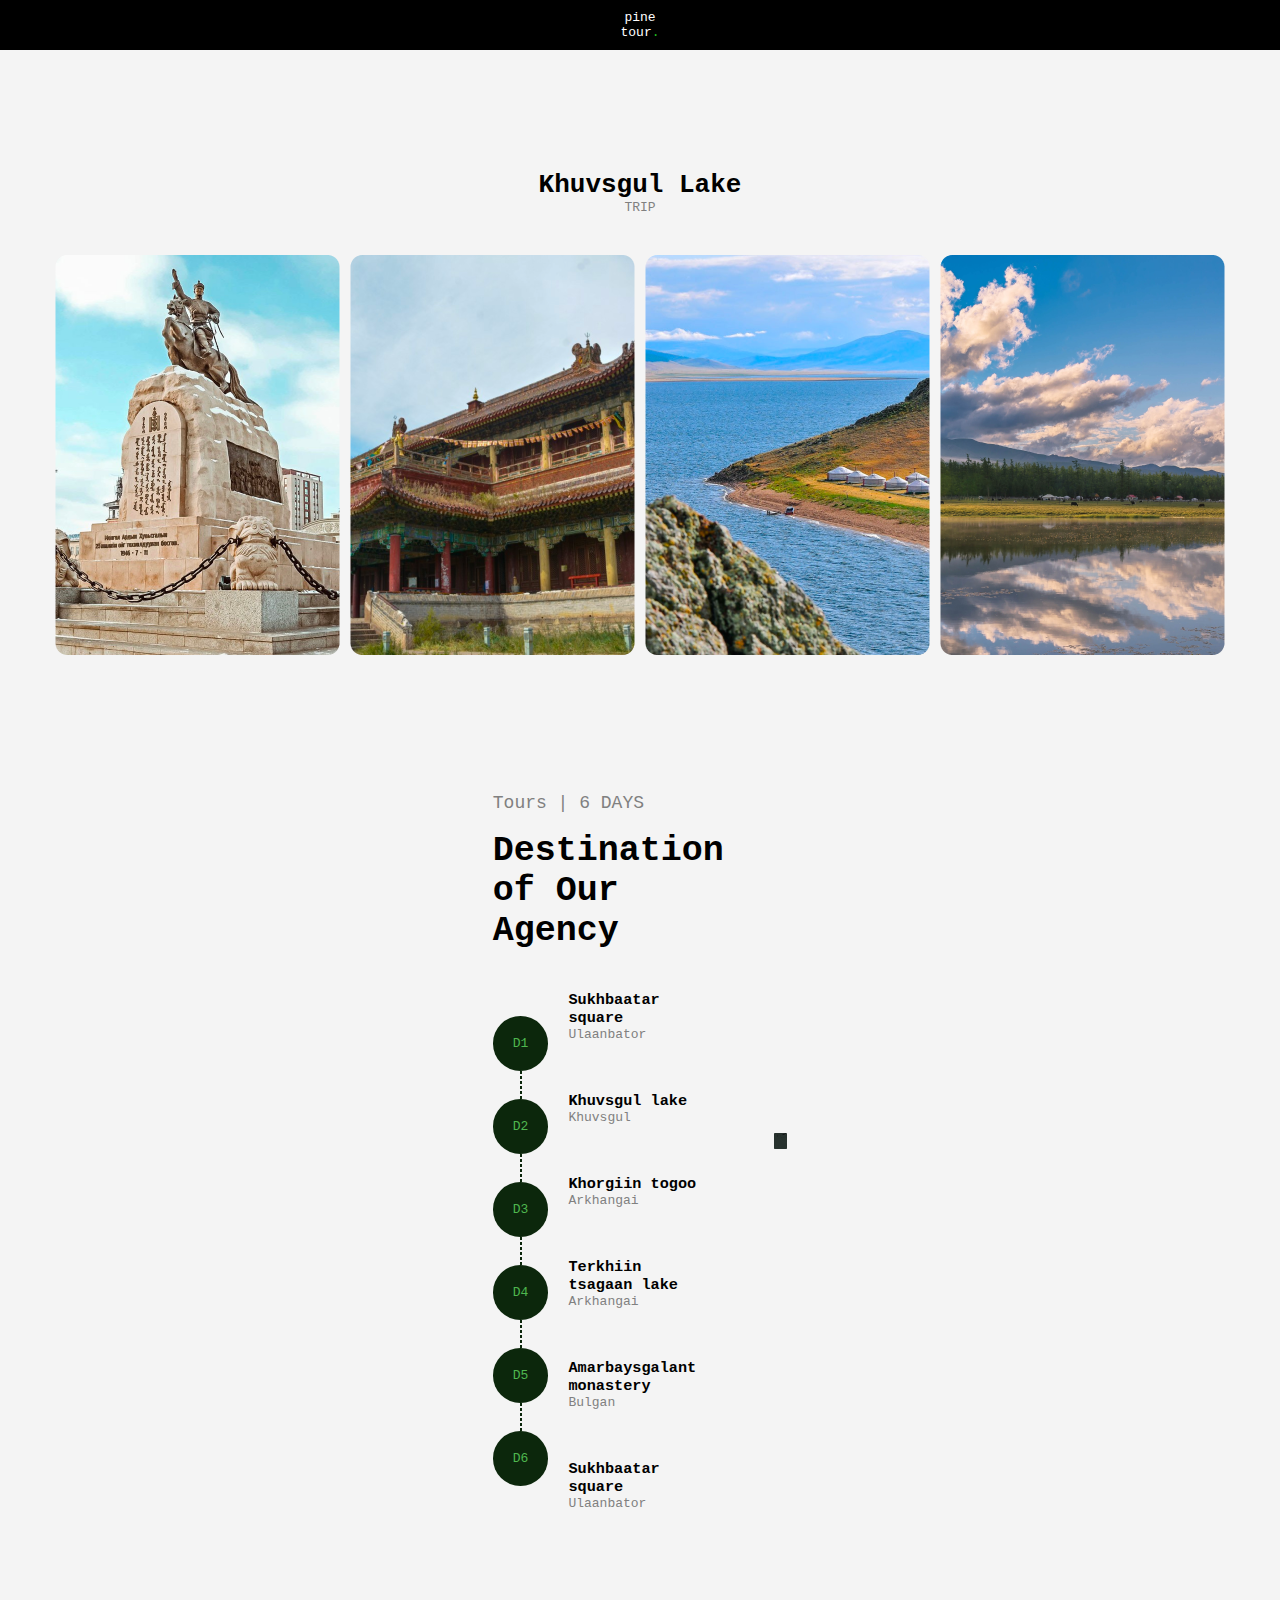
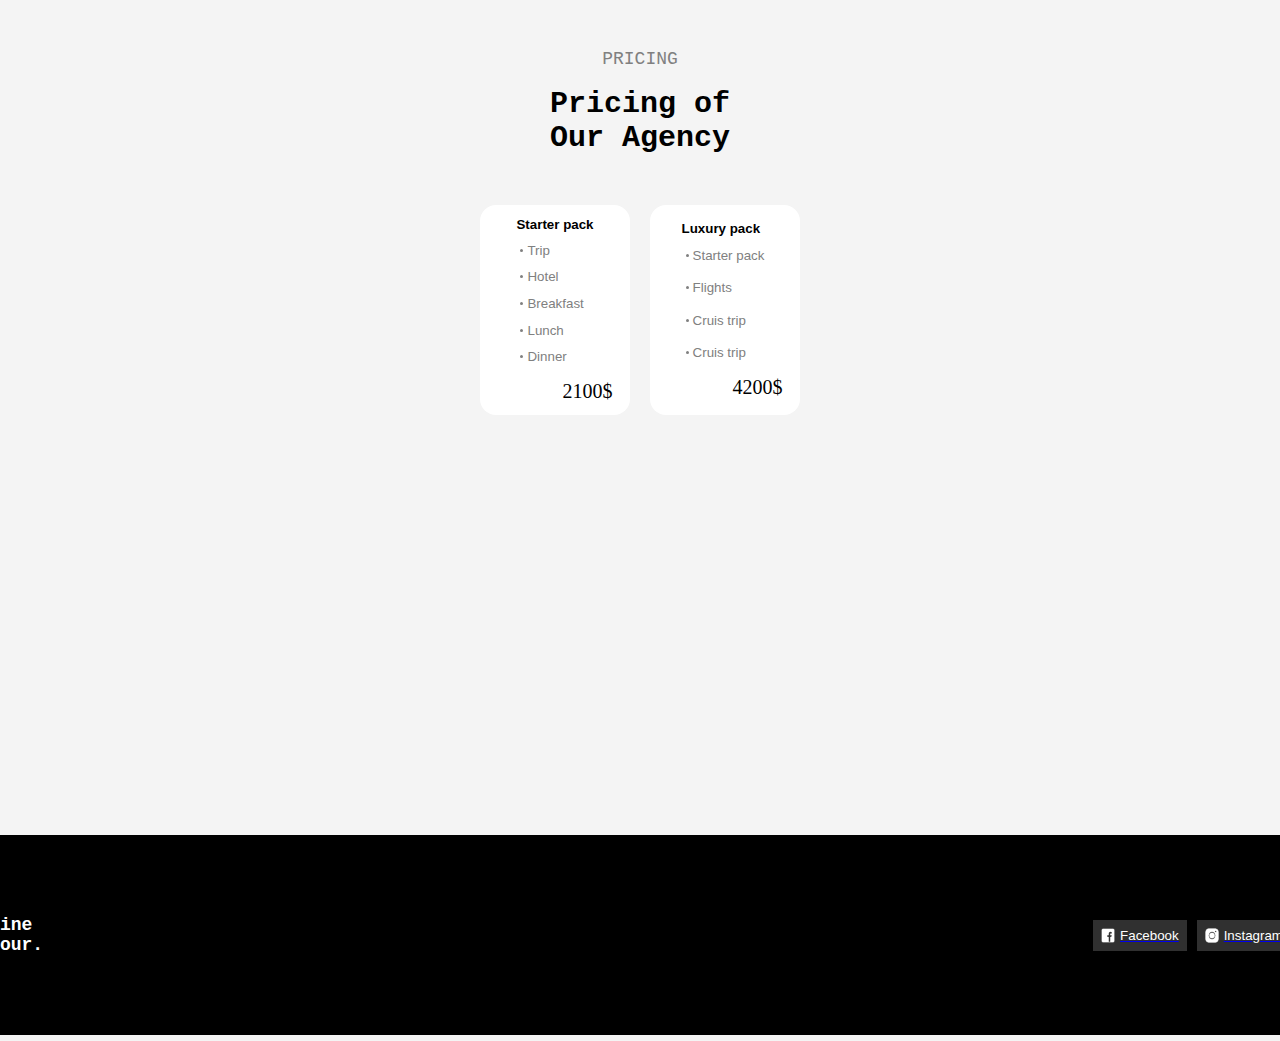
<file: index.html>
<!DOCTYPE html>
<html lang="en">

<head>
    <meta charset="UTF-8">
    <meta name="viewport" content="width=device-width, initial-scale=1.0">
    <title>PineTour</title>
    <link rel="stylesheet" href="index.css">
    <div class="header">
        <p>pine</p>
        <div class="tour">
            <p>tour</p>
            <div class="dotted">.</div>
        </div>
    </div>
</head>

<body class="body">

    <div class="photos">
        <div class="KhuvsgulLake">
            <h1>Khuvsgul Lake</h1>
            <p>TRIP</p>
        </div>
        <div class="KhuvsgulPhotos">
            <img src="images/image 27.png" alt="">
            <img src="images/Frame 16.png" alt="">
            <img src="images/image 25.png" alt="">
            <img src="images/image 28.png" alt="">
        </div>
    </div>

    <div class="container">
        <div class="Agency">
            <div class="Destination">
                <p>Tours | 6 DAYS</p>
                <h1>Destination of Our Agency</h1>
            </div>
            <div class="Square">
                <div class="containerD">
                    <div class="D123456">
                        <div class="FirstD">D1</div>
                        <div class="dottedGap">
                            <div class="dottedLine"></div>
                            <div class="dottedLine"></div>
                            <div class="dottedLine"></div>
                            <div class="dottedLine"></div>
                            <div class="dottedLine"></div>
                            <div class="dottedLine"></div>
                        </div>

                        <div class="FirstD">D2</div>
                        <div class="dottedGap">
                            <div class="dottedLine"></div>
                            <div class="dottedLine"></div>
                            <div class="dottedLine"></div>
                            <div class="dottedLine"></div>
                            <div class="dottedLine"></div>
                            <div class="dottedLine"></div>
                        </div>
                        <div class="FirstD">D3</div>
                        <div class="dottedGap">
                            <div class="dottedLine"></div>
                            <div class="dottedLine"></div>
                            <div class="dottedLine"></div>
                            <div class="dottedLine"></div>
                            <div class="dottedLine"></div>
                            <div class="dottedLine"></div>
                        </div>
                        <div class="FirstD">D4</div>
                        <div class="dottedGap">
                            <div class="dottedLine"></div>
                            <div class="dottedLine"></div>
                            <div class="dottedLine"></div>
                            <div class="dottedLine"></div>
                            <div class="dottedLine"></div>
                            <div class="dottedLine"></div>
                        </div>
                        <div class="FirstD">D5</div>
                        <div class="dottedGap">
                            <div class="dottedLine"></div>
                            <div class="dottedLine"></div>
                            <div class="dottedLine"></div>
                            <div class="dottedLine"></div>
                            <div class="dottedLine"></div>
                            <div class="dottedLine"></div>
                        </div>
                        <div class="FirstD">D6</div>
                    </div>
                </div>
                <div class="country">
                    <div class="countryMargin">
                        <h3>Sukhbaatar square</h3>
                        <p>Ulaanbator</p>
                    </div>
                    <div class="countryMargin">
                        <h3> Khuvsgul lake</h3>
                        <p>Khuvsgul</p>
                    </div>
                    <div class="countryMargin">
                        <h3> Khorgiin togoo</h3>
                        <p>Arkhangai</p>
                    </div>
                    <div class="countryMargin">
                        <h3> Terkhiin tsagaan lake</h3>
                        <p>Arkhangai</p>
                    </div>
                    <div class="countryMargin">
                        <h3>Amarbaysgalant monastery</h3>
                        <p>Bulgan</p>
                    </div>
                    <div class="countryMargin">
                        <h3>Sukhbaatar square</h3>
                        <p>Ulaanbator</p>
                    </div>


                </div>
            </div>
        </div>
        <div class="MapPhoto"> <img src="images/Screenshot 2024-04-21 at 14.19 1.png" alt="">
        </div>
    </div>
    <div class="containerPricing">
        <div class="containerText">
            <p>PRICING</p>
            <h1>Pricing of </h1>
            <h1>Our Agency</h1>
        </div>
        <div class="containerPrice">
            <div>
               
                    <button>
                        <div  class="starterpack">
                            <h1>Starter pack</h1>
                            <div>
                                <div class="dottedButton">
                                    <p>
                                    <div class="dottedTrip"></div>Trip</p>
                                </div>
                                <div class="dottedButton">
                                    <p>
                                    <div class="dottedTrip"></div>Hotel</p>
                                </div>
                                <div class="dottedButton">
                                    <p>
                                    <div class="dottedTrip"></div>Breakfast</p>
                                </div>
                                <div class="dottedButton">
                                    <p>
                                    <div class="dottedTrip"></div>Lunch</p>
                                </div>
                                <div class="dottedButton">
                                    <p>
                                    <div class="dottedTrip"></div>Dinner</p>
                                </div>
                            </div>
                           
                        </div>
                       
                          <div class="totalprice">2100$</div>
                    </button>
            
            </div>
            <div>
             
                    <button>
                        <div class="luxurypack">
                            <h1>Luxury pack</h1>
                            
                                <div class="dottedButton">
                                    <p>
                                        <div class="dottedTrip"></div>Starter pack</p>
                                </div>
                                <div class="dottedButton">
                                    <p>
                                    <div class="dottedTrip"></div>Flights</p>
                                </div>
                                <div class="dottedButton">
                                    <p>
                                    <div class="dottedTrip"></div>Cruis trip</p>
                                </div>
                                <div class="dottedButton">
                                    <p>
                                    <div class="dottedTrip"></div>Cruis trip</p>
                                
                            </div>
                           
                        </div>
                        
                        <div class="totalprice">4200$</div>
    
                    </button>
                
            </div>
        </div>
    </div>
    <div class="pageEnd">
        <div class="endcontainer">
            <div class="">
                <h1>Pine</h1>
                <h1>Tour.</h1>
            </div>
            
            <div class="fbits">
                <a href="https://www.facebook.com/">
                    <button>
                        <img class="fbimg"  src="./images/Facebook.png" alt="">
                        Facebook
                    </button>
                </a>
                <a href="https://www.instagram.com/">
                    <button>
                        <img class="fbimg"  src="images/Istagram.png" alt="">
                        Instagram
                    </button>
                </a>
                
            </div>  
        </div>
        


    </div>
</body>

</html>
</file>
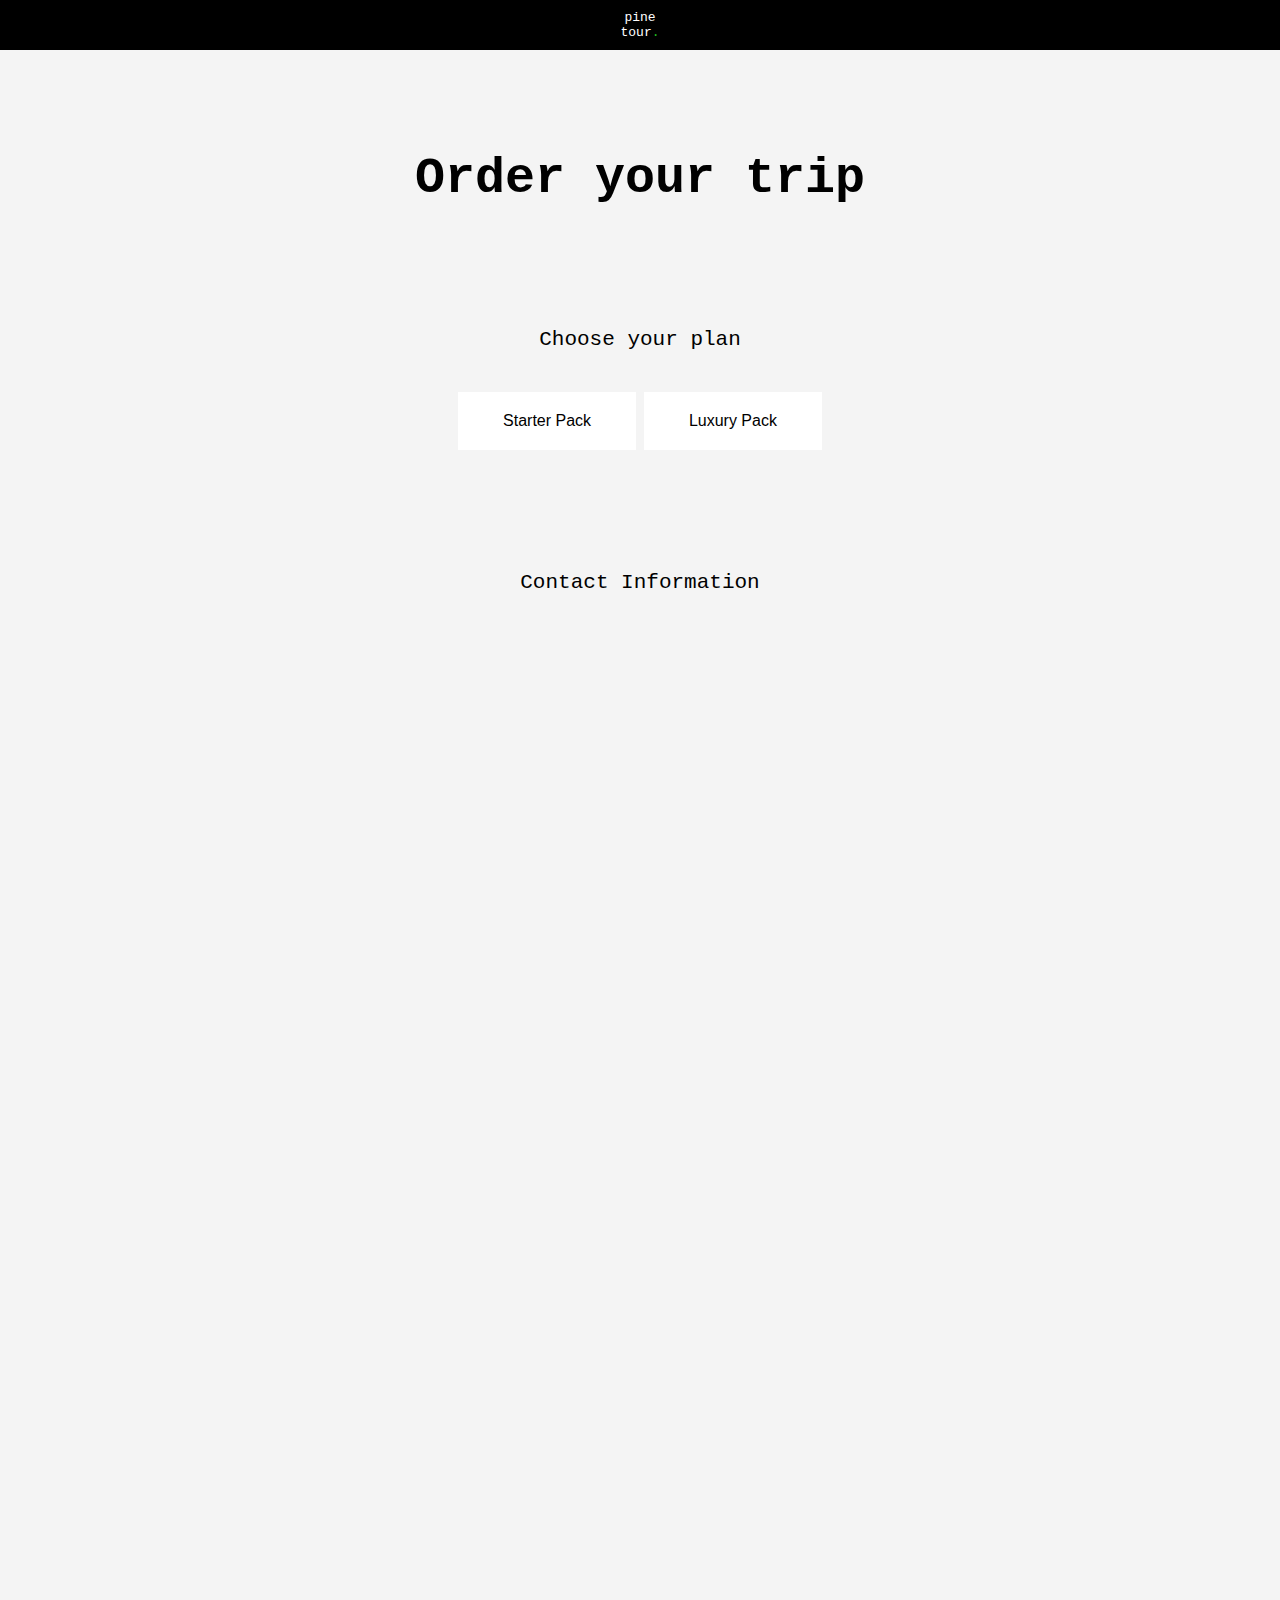
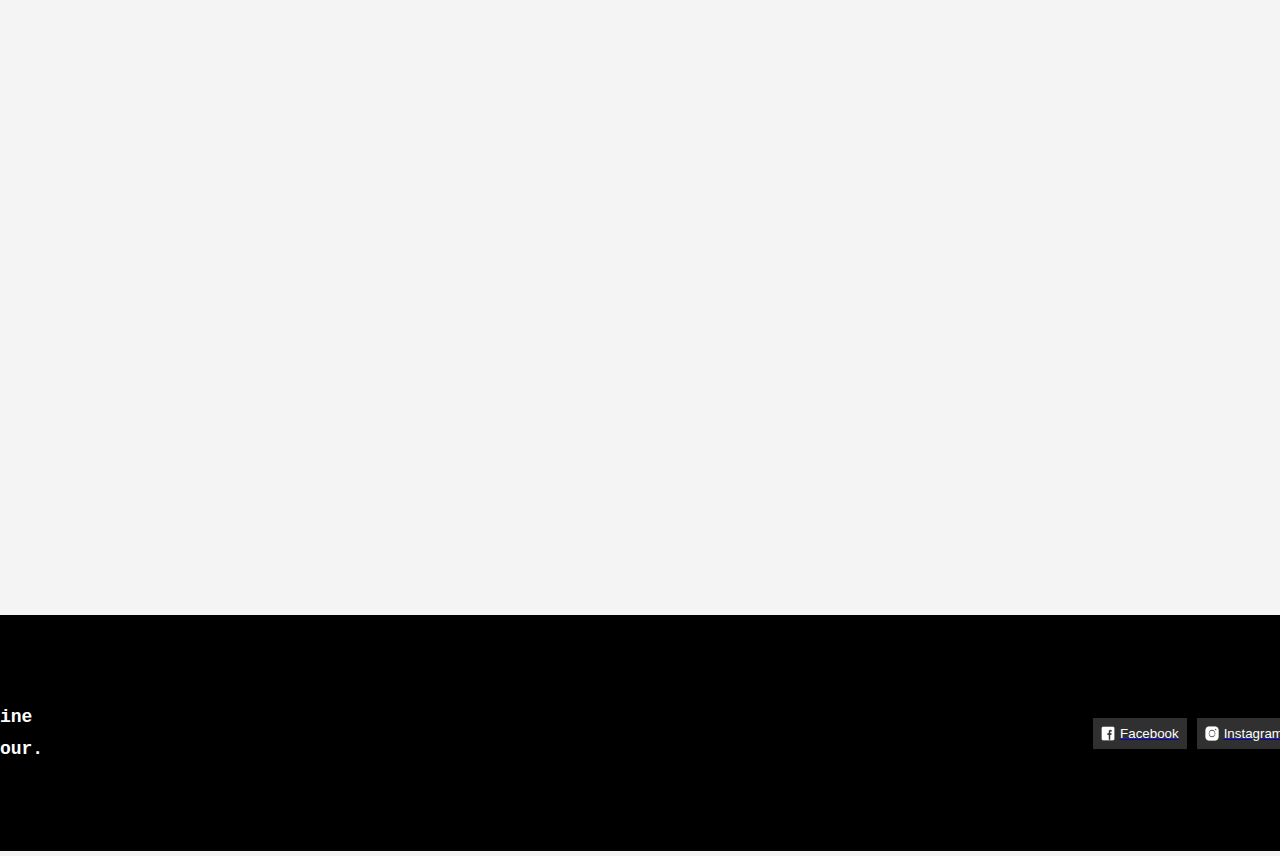
<file: order.html>
<!DOCTYPE html>
<html lang="en">
<head>
    <meta charset="UTF-8">
    <meta name="viewport" content="width=device-width, initial-scale=1.0">
    <title>PineTour</title>
    <link rel="stylesheet" href="order.css">
</head>
<body class="body">
    <div class="header">
        <p>pine</p>
        <div class="tour">
            <p>tour</p>
            <div class="dotted">.</div>
        </div>
    </div>
    <div class="pageMid">
        <div>
            <h1>
                Order your trip
            </h1>
        </div>
        <div class="choose">
            <p>Choose your plan</p>
        </div>
        <div class="midButton">
            <button>Starter Pack</button>
            <button>Luxury Pack</button>
        </div>
        <div class="Contact"><p>
            Contact Information
        </p></div>
    </div>
  <div class="pageEnd">
    <div class="endcontainer">
        <div class="">
            <h1>Pine</h1>
            <h1>Tour.</h1>
        </div>
        
        <div class="fbits">
            <a href="https://www.facebook.com/"><button>
                <img class="fbimg"  src="./images/Facebook.png" alt="">
                Facebook
            </button></a>
            <a href=" https://www.instagram.com/"> 
                <button>
                    <img class="fbimg"  src="images/Istagram.png" alt="">
                    Instagram
                </button>
            </a>

        </div>  
    </div>
  </div>    
</body>
</html>
</file>
<file: index.css>
.body{
    margin: 0;
    padding: 0;
    box-sizing: border-box;
    font-family: monospace;
    display: flex;
   flex-direction: column;
   align-items: center;
   gap: 120px;
   background-color: #F4F4F4;
  
}
.header{
    padding-inline: 100%;
    background-color: black;
    color: white;
    display: flex;
    align-items: center;
    flex-direction: column;
    justify-content: center;
    padding-top: 10px;
    padding-bottom: 10px;
}
.header p{
    margin: 0;
    padding: 0;
    
}
.dotted{
    color: rgb(33, 193, 33);
}
.tour{
    display: flex;
}
.KhuvsgulLake{
    display: flex;
    flex-direction: column;
    align-items: center;
   
}
.KhuvsgulLake p,h1{
    margin: 0;
}
.KhuvsgulLake p{
    color: grey;
}
.KhuvsgulPhotos{
    display: flex;
    gap: 10px;
    justify-content: center;
    margin-top: 40px;
}
.KhuvsgulPhotos img{
    width: 100%;
    height: fit-content;
}
.container{

    display: flex;
    width: 23%;
    height: fit-content;
    justify-content: center;
    align-items: center;
    gap: 50px;
    
}
.Agency{
   
    height: fit-content;
    display: flex;
    flex-direction: column;
    gap: 40px;
}
.MapPhoto{
    border-radius: 5%;
}
.MapPhoto img{
    width: 100%;
    height: fit-content;
    border-radius: 5%;
}
.Destination p{
    font-size: 18px;
    color: grey;
}
.Destination h1{
    font-size: 35px;
}
.FirstD{
    padding: 20px;
    color: rgb(79, 183, 79);
    background-color: rgb(12, 39, 12);
     width: fit-content;
     border-radius: 100%;   
}
.D123456{
    display: flex;
    flex-direction: column;
    align-items: center ;
}
.dottedLine{
        width: 2px;
        height: 3px;
        background-color: rgb(12, 39, 12);
}
.dottedGap{
    display: flex;
    flex-direction: column;
    gap: 2px;
}
.containerD{
    display: flex;
    
}
.country{
    display: flex;
    flex-direction: column;
    gap: 50px;
    
}
.Square{
    display: flex;
    align-items: center;
    gap: 20px;
    width: 100px;

}
.country p,h3{
    margin: 0;
}
.country p{
    color: grey;
}
.containerPricing{
    width: 50%;
    height: fit-content;
    display: flex;
    flex-direction: column;
    gap: 50px;
}
.containerText{
    display: flex;
    flex-direction: column;
    justify-content: center;
    align-items: center;
}
.containerText p{
    color: grey ;
    font-size: 18px;
}
.containerText h1{
    font-size: 30px;

}
.containerPrice{
    display: flex;
    justify-content: center;
    gap: 20px;
    
    
}
.containerPrice button{
 width: 150px;
 height: 210px;
 border-radius: 16px;
 background-color: #FFFFFF;
 border: 0;
 display: flex;
 flex-direction: column;
 justify-content: center;
 align-items: center;
}
.containerPrice h1{
    font-size: 100%;
}
.dottedButton{
    display: flex;
    align-items: center;
    gap: 4px;
    
}
.dottedTrip{
    width: 3px;
    height: 3px;
    background-color: grey;
    border-radius: 100%;
}
.luxurypack{
display: flex;
flex-direction: column;
justify-content: center;
align-items: start;
gap: 6px;
}
.totalprice{
    margin-top: 10px;
    margin-left: 65px;
    font-size: 20px;
    font-family: cursive;
}
.dottedButton {
    color: grey;
}
    
.starterpack h1{
    margin-bottom: 5px;
}
.endcontainer{
    display: flex;
    gap: 1050px;
    justify-content: center;
    align-items: center;
}
.endcontainer h1{
    font-size: 18px;
    color: #FFFFFF;
}
.endcontainer button{
    color: #FFFFFF;
    background-color: #303030;
    border: 0;
    padding: 8px;
    display: flex;
    gap: 5px;
}
.pageEnd{
    background-color: black; 
    padding: 80px; 
    padding-inline: 100%;
    margin-top: 300px   ;
}
.fbits{
        display: flex;
        gap: 10px;
}
.fbimg{
    width: 14px;;
}
</file>
<file: order.css>
.body{
    margin: 0;
    padding: 0;
    box-sizing: border-box;
    font-family: monospace;
    display: flex;
   flex-direction: column;
   align-items: center;
   background-color: #F4F4F4;
}



.header{
    padding-inline: 100%;
    background-color: black;
    color: white;
    display: flex;
    align-items: center;
    flex-direction: column;
    justify-content: center;
    padding-top: 10px;
    padding-bottom: 10px;
}
.tour{
    display: flex;
}
.dotted{
    color: rgb(33, 193, 33);
}
.header p{
    margin: 0;
    padding: 0;
    
}
.endcontainer{
    display: flex;
    gap: 1050px;
    justify-content: center;
    align-items: center;
    
}
.endcontainer h1{
    font-size: 18px;
    color: #FFFFFF;
}
.endcontainer button{
    color: #FFFFFF;
    background-color: #303030;
    border: 0;
    padding: 8px;
    display: flex;
    gap: 5px;
}
.pageEnd{
    background-color: black; 
    padding: 80px; 
    padding-inline: 100%;
    margin-top: 1500px;
    margin-bottom: 0;
}
.fbits{
        display: flex;
        gap: 10px;
}
.fbimg{
    width: 14px;;
}
.pageMid h1{
 font-size: 50px;
 margin: 100px;
}
.choose{
    font-size: 21px;
    margin-bottom: 20px;

}
.pageMid{
    display: flex;
    flex-direction: column;
    justify-content: center;
    align-items: center;
}
.midButton button{
    padding-inline: 45px;
    padding-top: 20px;
    padding-bottom: 20px;
    border: 0;
    background-color: #FFFFFF;
    font-size: 16px;
}
.Contact{
    font-size: 21px;
    padding: 100px;

}
</file>
